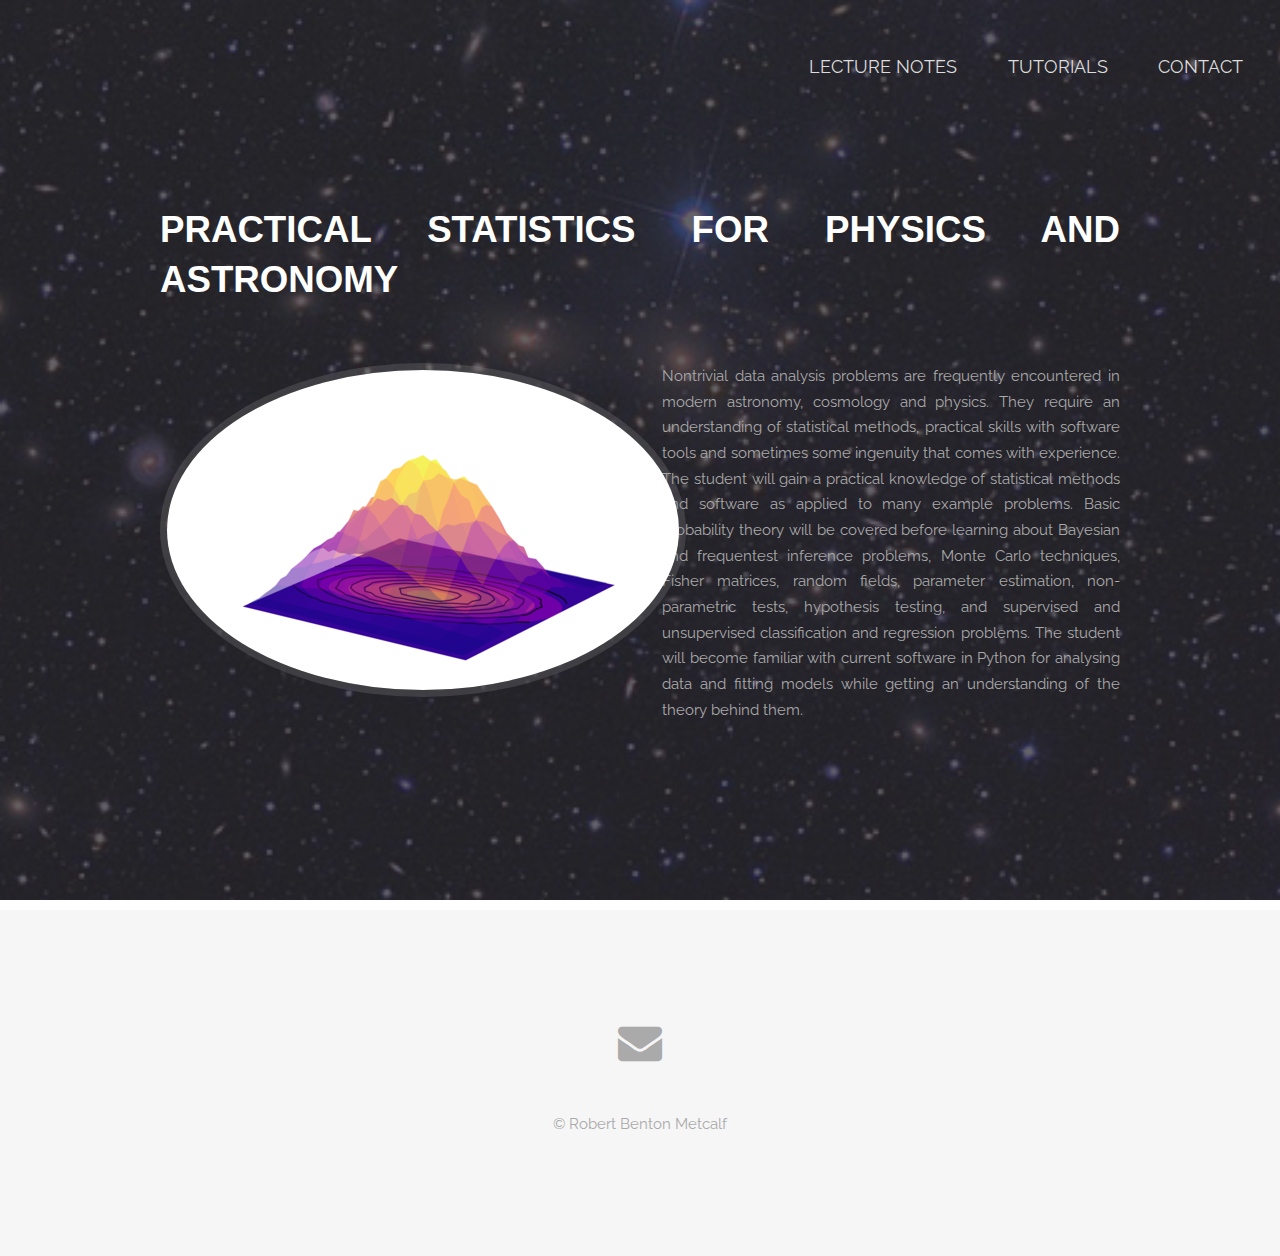
<file: index.html>
<!DOCTYPE HTML>
<!--
    Personal Web page !!
 -->
<html>
    <body class="landing">
    <head>
        <title>Practical Statistics</title>
        <meta http-equiv="content-type" content="text/html; charset=utf-8" />
        <meta name="description" content="" />
        <meta name="keywords" content="" />
        <!--[if lte IE 8]><script src="js/html5shiv.js"></script><![endif]-->
        <script src="js/jquery.min.js"></script>
        <script src="js/skel.min.js"></script>
        <script src="js/skel-layers.min.js"></script>
        <script src="js/init.js"></script>
        <noscript>
            <link rel="stylesheet" href="css/skel.css" />
            <link rel="stylesheet" href="css/style.css" />
            <link rel="stylesheet" href="css/style-xlarge.css" />
        </noscript>
    </head>
    
    <!-- Header -->
    <header id="header" class="alt">
        <nav id="nav">
            <ul>
                <li><a href="lctrnotes.html">Lecture Notes</a></li>
                <li><a href="tutorials.html">Tutorials</a></li>
                <li><a href="contact.html">Contact</a></li>
            </ul>
        </nav>
    </header>
    
    <!-- Banner -->
    <section id="banner">
        <div class="container 100%">
            <header class="major">
                <h2 style="font-family:Arial;">Practical Statistics for Physics and Astronomy</h2>
<!--                <p>Master Course</p>-->
            </header>
            <div class="row 200%">
                <div class="6u 12u$(medium)">
            <div class="image rounded"><img src="images/practstats.png" alt="" /></div>
        </div>
                
        <div class="6u$ 12u$(medium)">
            <p> Nontrivial data analysis problems are frequently encountered in modern astronomy, cosmology and physics. They require an understanding of statistical methods, practical skills with software tools and sometimes some ingenuity that comes with experience. The student will gain a practical knowledge of statistical methods and software as applied to many example problems. Basic probability theory will be covered before learning about Bayesian and frequentest inference problems, Monte Carlo techniques, Fisher matrices, random fields, parameter estimation, non-parametric tests, hypothesis testing, and supervised and unsupervised classification and regression problems. The student will become familiar with current software in Python for analysing data and fitting models while getting an understanding of the theory behind them. </a> </p>
            <p></p>
            <p></p>
            </div>
    </div>
        </div>
    </section>
    <!-- Footer -->
    <footer id="footer">
        <div class="container">
            <ul class="icons">
                <li><a href="mailto:robertbenton.metcalf@unibo.it" class="icon fa-envelope"></a></li>
                
                
<!--                <li><a href="https://www.facebook.com/mahmoud.w.hashim" class="icon fa-facebook"></a></li>-->
<!--                <li><a href="https://twitter.com/MahmoudWHashim" class="icon fa-twitter"></a></li>-->
<!--                <li><a href="https://github.com/mwhashim" class="icon fa-github"></a></li>-->
<!--                <li><a href="https://www.linkedin.com/in/mahmoud-hashim-1aa2716a?trk=hp-identity-photo" class="icon fa-linkedin"></a></li>-->
<!--                <li><a href="https://www.researchgate.net/profile/Mahmoud_Hashim4" class="icon ai-researchgate"></a></li>-->
            </ul>
            <ul class="copyright">
                <li>&copy; Robert Benton Metcalf</li>
            </ul>
        </div>
    </footer>
    </body>
</html>
</file>
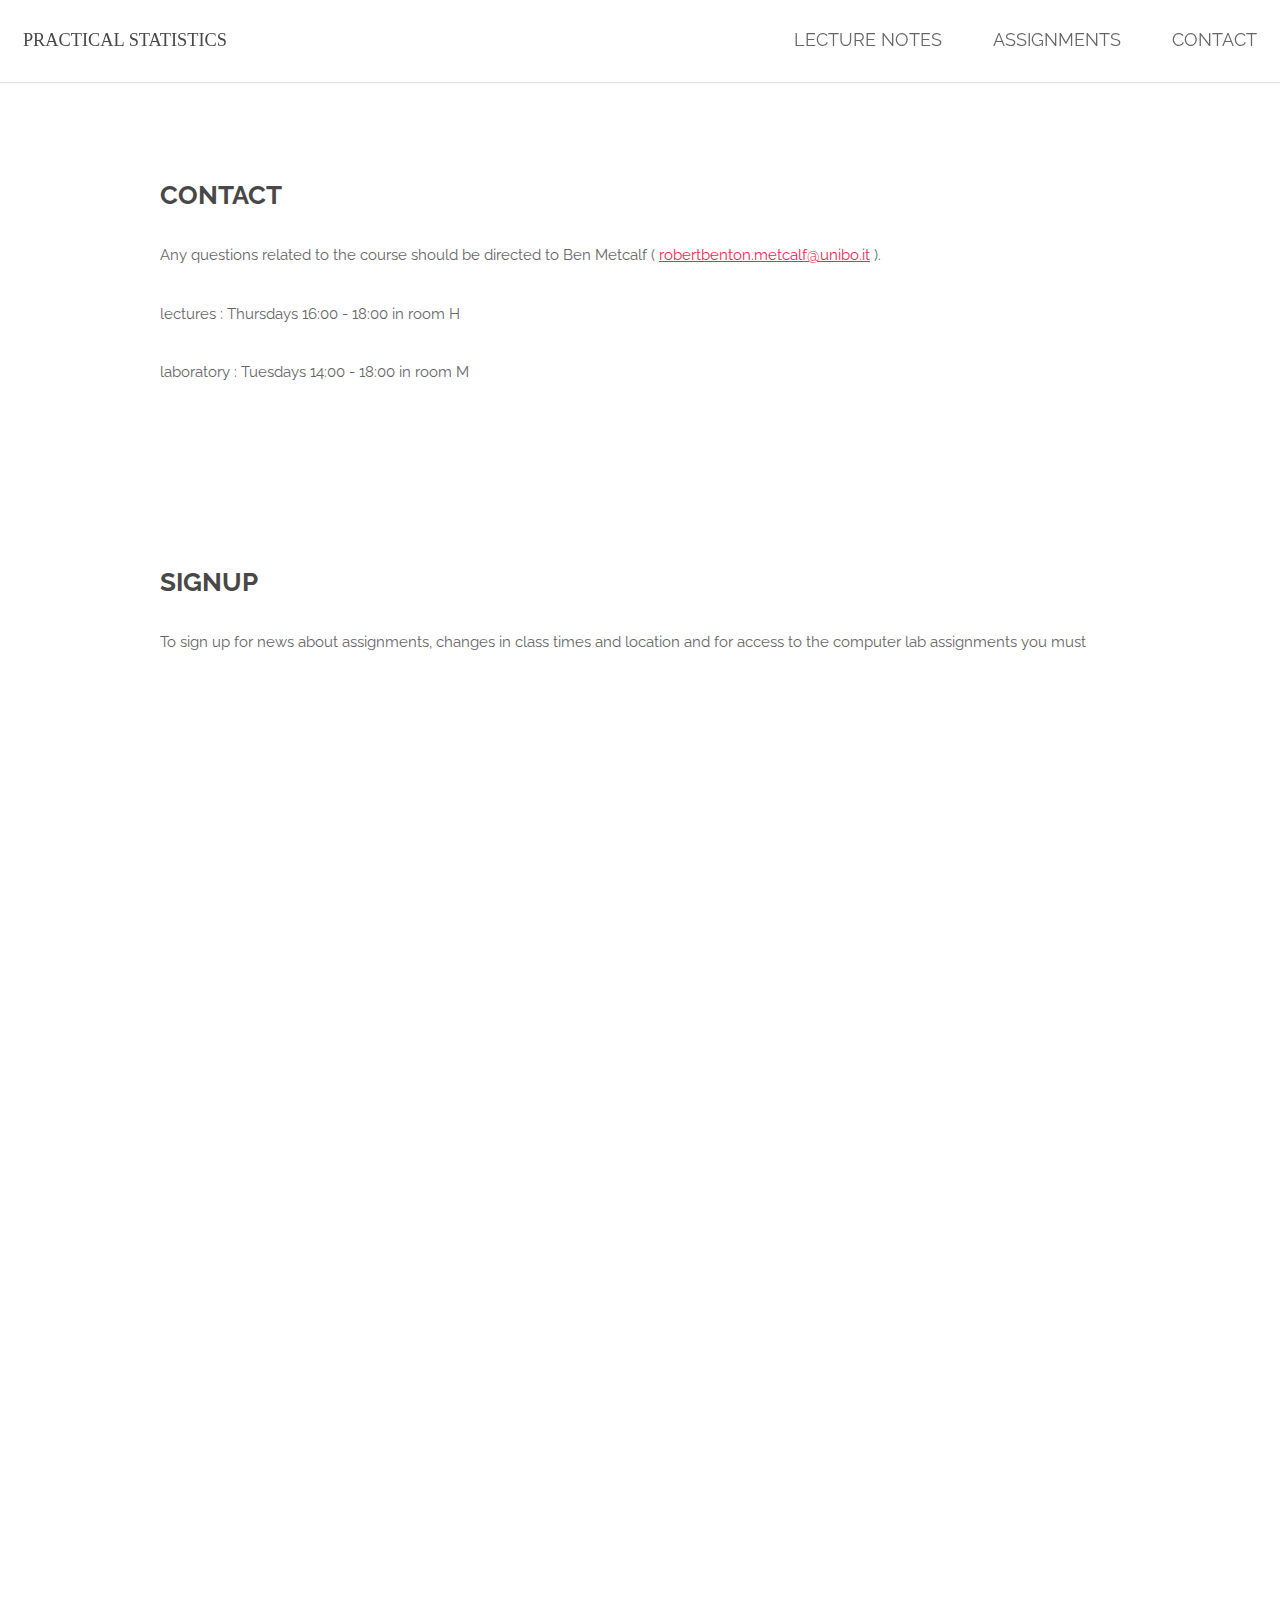
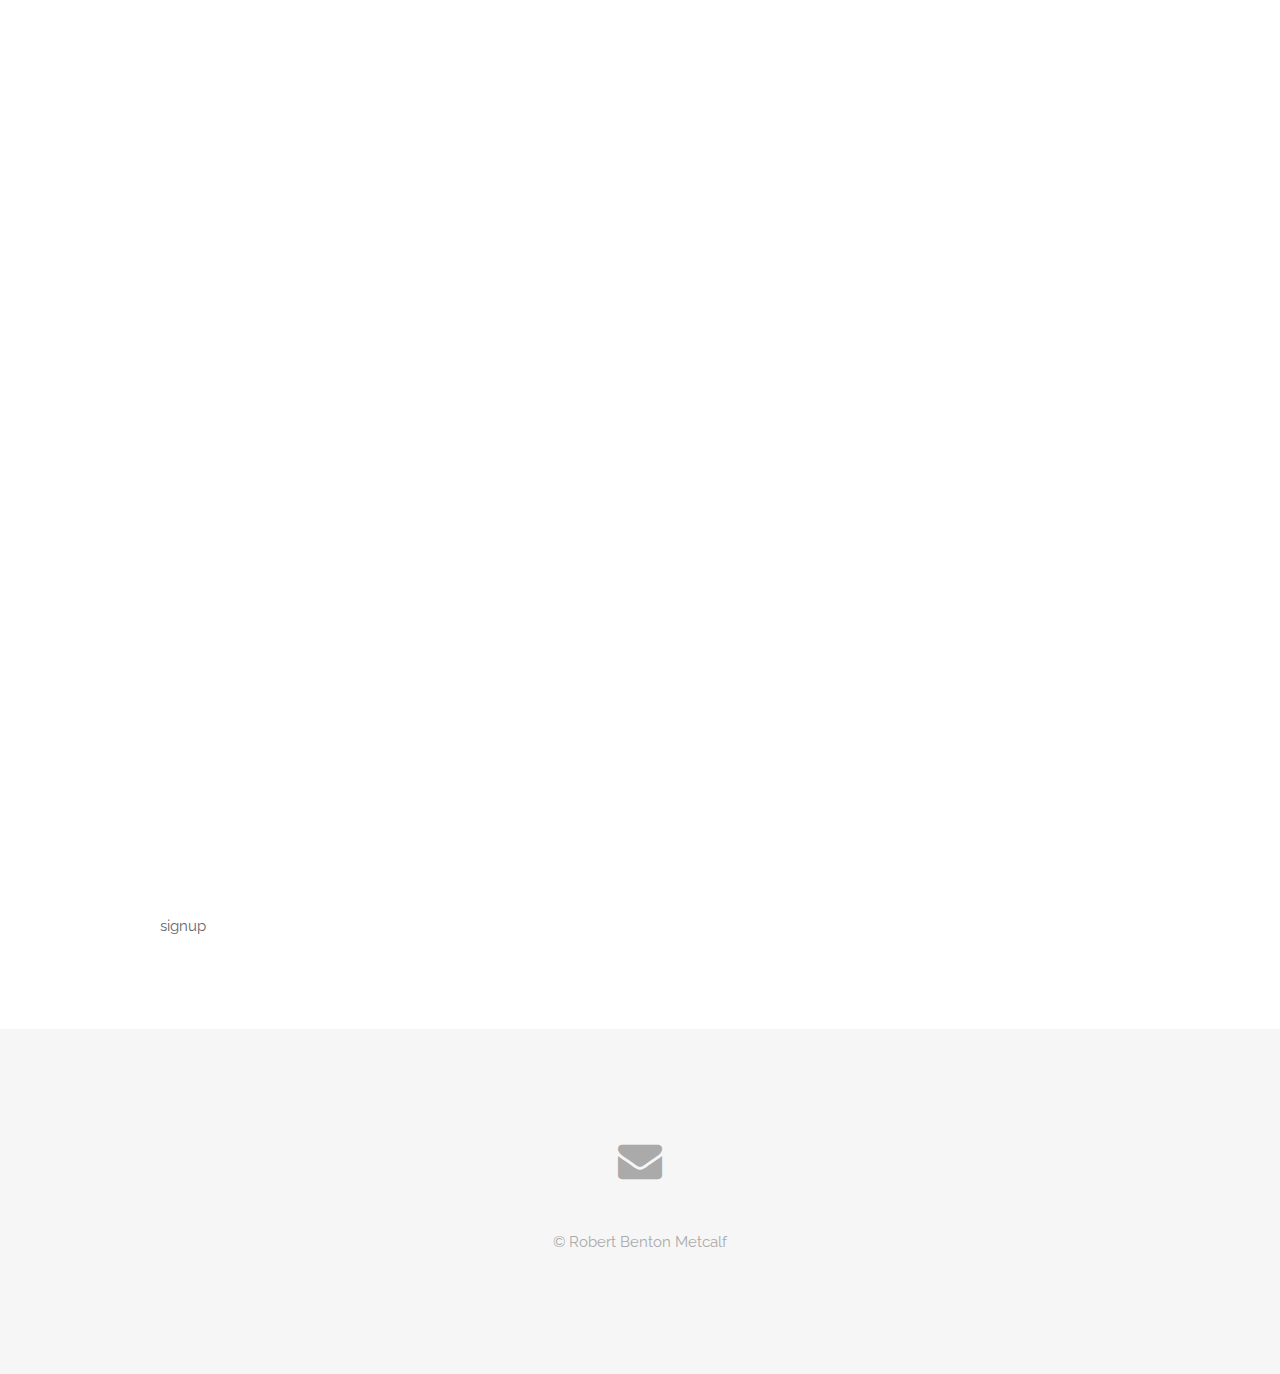
<file: contact.html>
<!DOCTYPE HTML>
<!--
 Personal Web page !!
 -->
<html>
    <head>
        <title>Contact - Practical Statistics</title>
        <meta http-equiv="content-type" content="text/html; charset=utf-8" />
        <meta name="description" content="" />
        <meta name="keywords" content="" />
        <!--[if lte IE 8]><script src="js/html5shiv.js"></script><![endif]-->
        <script src="js/jquery.min.js"></script>
        <script src="js/skel.min.js"></script>
        <script src="js/skel-layers.min.js"></script>
        <script src="js/init.js"></script>
        <noscript>
            <link rel="stylesheet" href="css/skel.css" />
            <link rel="stylesheet" href="css/style.css" />
            <link rel="stylesheet" href="css/style-xlarge.css" />
        </noscript>
    </head>
    <body>
        
        <!-- Header -->
        <header id="header">
            <h1 style="font-family:Fantasy;"> <a href="index.html">  Practical Statistics </a> </strong> </h1>
            <nav id="nav">
                <ul>
                    <li><a href="lctrnotes.html">Lecture Notes</a></li>
                    <li><a href="tutorials.html">Assignments</a></li>
                    <li><a href="contact.html">Contact</a></li>
                </ul>
            </nav>
        </header>
       
       
<!-- Main -->

      <section id="one" class="wrapper style1">
           <div class="container">
             <h2> CONTACT</h2>

	     <p>
	       Any questions related to the course should be directed to Ben Metcalf ( <a href="mailto:robertbenton.metcalf@unibo.it"> robertbenton.metcalf@unibo.it</a> ).
	       </p>
	     <p>
	       lectures : Thursdays 16:00 - 18:00 in room H
	     </p>
	     	     <p>
	       laboratory : Tuesdays 14:00 - 18:00 in room M
	      </p>
          </div>
       </section>
       <section id="one" class="wrapper style1">
           <div class="container">
               <h2> SIGNUP </h2>
               
               <p>To sign up for news about assignments, changes in class times and location and for access to the computer lab assignments you must signup <iframe src="https://docs.google.com/forms/d/e/1FAIpQLSdBbUigZctHPpIFDzLYaBNDCCP_MJvqgi7y0r9bFwL44wjvgw/viewform?embedded=true" width="640" height="1875" frameborder="0" marginheight="0" marginwidth="0">Loading...</iframe>
<!--		 <a href="https://docs.google.com/spreadsheets/d/17i4gVVJeGUyKhs0pyxkJtaKd6tF3AbTofZ9CBM3-7kg/edit#gid=0" target="_blank"> here </a>. If you wish to be removed form the list send us an email.</p>-->
               
               
           </div>
       </section>

<!-- Footer -->
<footer id="footer">
    <div class="container">
        <ul class="icons">
            <li><a href="mailto:robertbenton.metcalf@unibo.it" class="icon fa-envelope"></a></li>
            <!--<li><a href="https://www.facebook.com/groups/2022307651374453/" class="icon fa-facebook"></a></li>
            <!--                    <li><a href="https://twitter.com/MahmoudWHashim" class="icon fa-twitter"></a></li>-->
            <!--                    <li><a href="https://github.com/mwhashim" class="icon fa-github"></a></li>-->
            <!--                    <li><a href="https://www.linkedin.com/in/mahmoud-hashim-1aa2716a?trk=hp-identity-photo" class="icon fa-linkedin"></a></li>-->
            <!--                    <li><a href="https://www.researchgate.net/profile/Mahmoud_Hashim4" class="icon ai-researchgate"></a></li>-->
        </ul>
        <ul class="copyright">
            <li>&copy; Robert Benton Metcalf</li>
        </ul>
    </div>
</footer>
    </body>
</html>
</file>
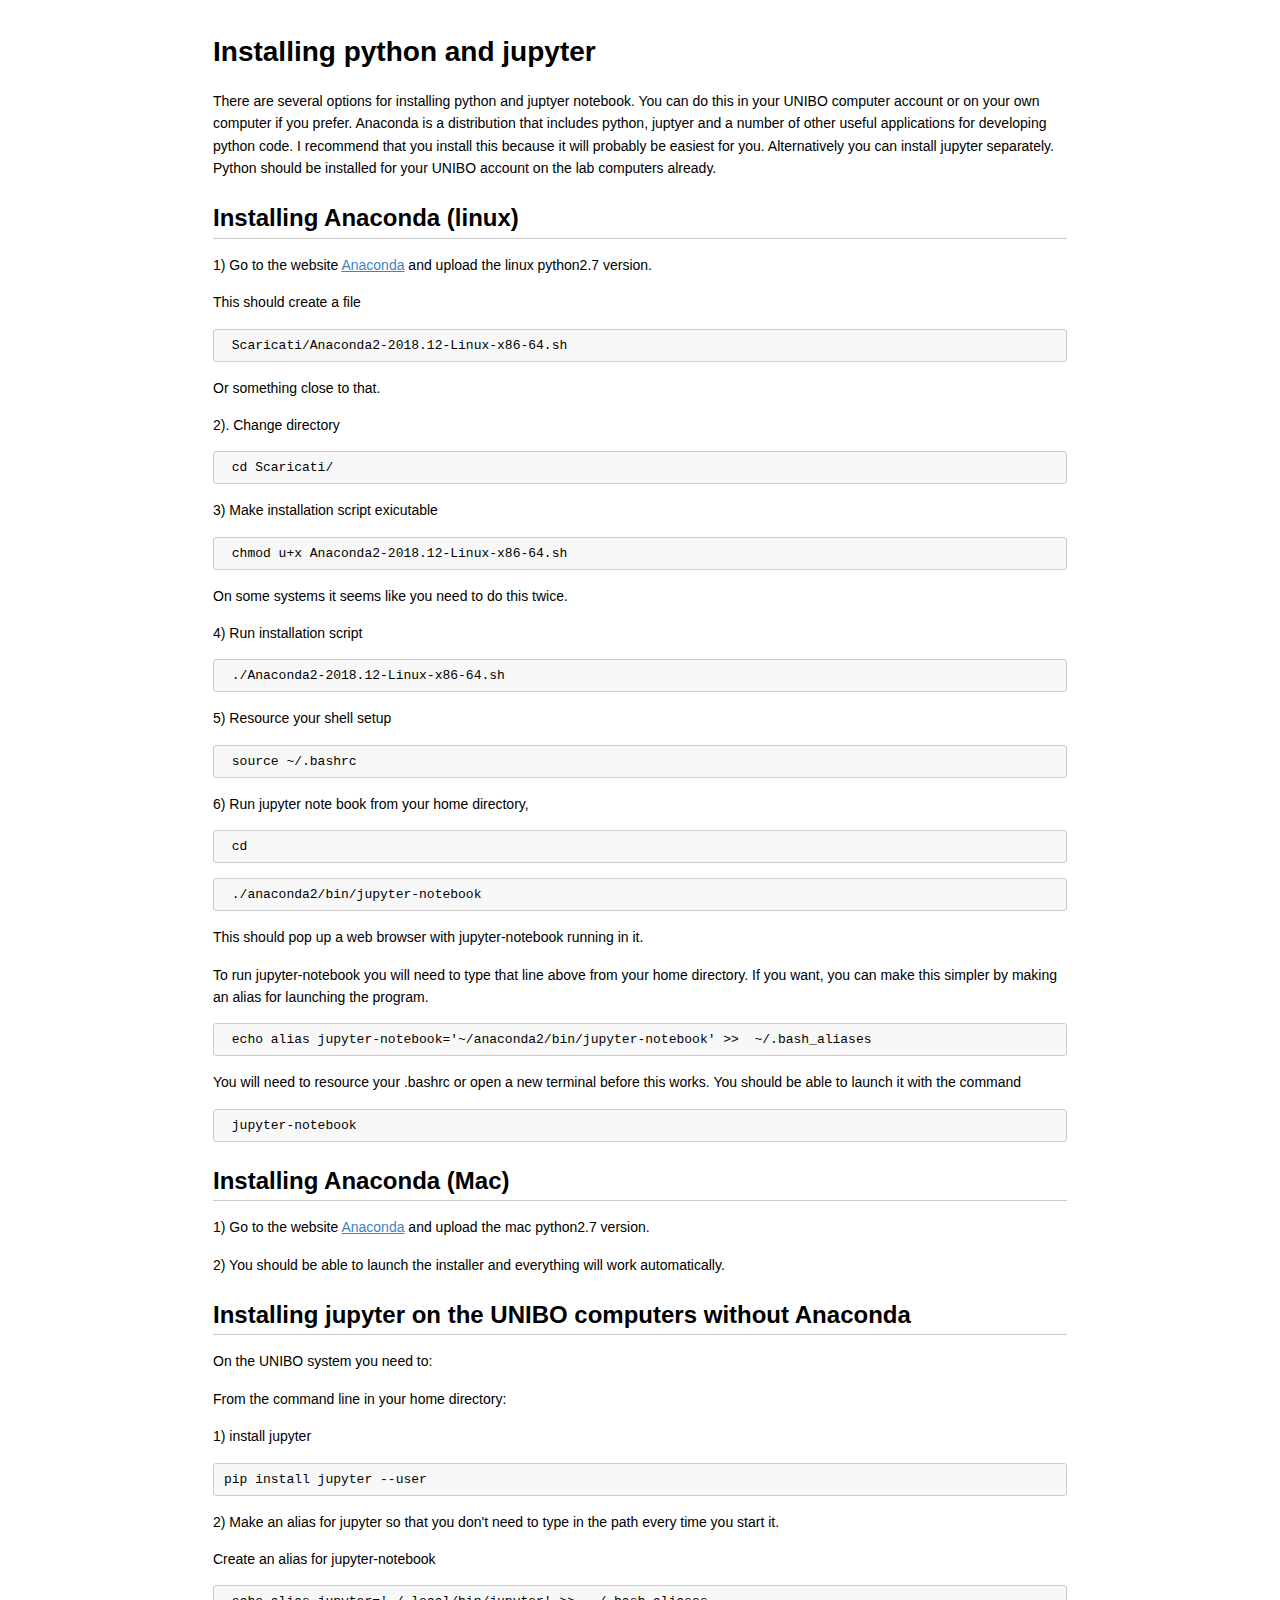
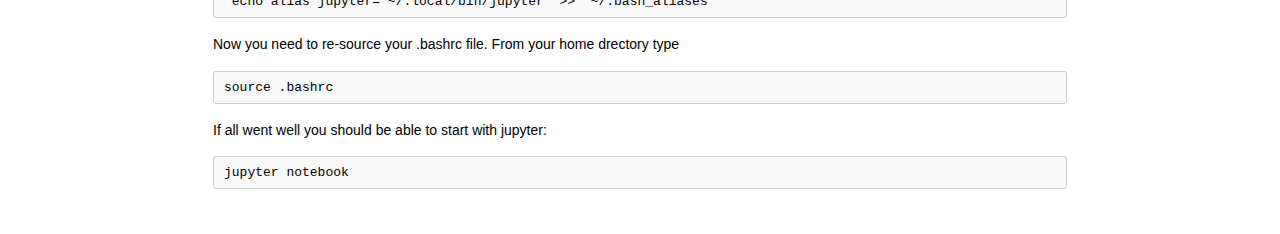
<file: install_jupyter.html>
<!DOCTYPE html>
<html>

<head>

<meta charset="utf-8">
<title>install_jupyter</title>


<style type="text/css">
body {
  font-family: Helvetica, arial, sans-serif;
  font-size: 14px;
  line-height: 1.6;
  padding-top: 10px;
  padding-bottom: 10px;
  background-color: white;
  padding: 30px; }

body > *:first-child {
  margin-top: 0 !important; }
body > *:last-child {
  margin-bottom: 0 !important; }

a {
  color: #4183C4; }
a.absent {
  color: #cc0000; }
a.anchor {
  display: block;
  padding-left: 30px;
  margin-left: -30px;
  cursor: pointer;
  position: absolute;
  top: 0;
  left: 0;
  bottom: 0; }

h1, h2, h3, h4, h5, h6 {
  margin: 20px 0 10px;
  padding: 0;
  font-weight: bold;
  -webkit-font-smoothing: antialiased;
  cursor: text;
  position: relative; }

h1:hover a.anchor, h2:hover a.anchor, h3:hover a.anchor, h4:hover a.anchor, h5:hover a.anchor, h6:hover a.anchor {
  background: url([data-uri]) no-repeat 10px center;
  text-decoration: none; }

h1 tt, h1 code {
  font-size: inherit; }

h2 tt, h2 code {
  font-size: inherit; }

h3 tt, h3 code {
  font-size: inherit; }

h4 tt, h4 code {
  font-size: inherit; }

h5 tt, h5 code {
  font-size: inherit; }

h6 tt, h6 code {
  font-size: inherit; }

h1 {
  font-size: 28px;
  color: black; }

h2 {
  font-size: 24px;
  border-bottom: 1px solid #cccccc;
  color: black; }

h3 {
  font-size: 18px; }

h4 {
  font-size: 16px; }

h5 {
  font-size: 14px; }

h6 {
  color: #777777;
  font-size: 14px; }

p, blockquote, ul, ol, dl, li, table, pre {
  margin: 15px 0; }

hr {
  background: transparent url([data-uri]) repeat-x 0 0;
  border: 0 none;
  color: #cccccc;
  height: 4px;
  padding: 0;
}

body > h2:first-child {
  margin-top: 0;
  padding-top: 0; }
body > h1:first-child {
  margin-top: 0;
  padding-top: 0; }
  body > h1:first-child + h2 {
    margin-top: 0;
    padding-top: 0; }
body > h3:first-child, body > h4:first-child, body > h5:first-child, body > h6:first-child {
  margin-top: 0;
  padding-top: 0; }

a:first-child h1, a:first-child h2, a:first-child h3, a:first-child h4, a:first-child h5, a:first-child h6 {
  margin-top: 0;
  padding-top: 0; }

h1 p, h2 p, h3 p, h4 p, h5 p, h6 p {
  margin-top: 0; }

li p.first {
  display: inline-block; }
li {
  margin: 0; }
ul, ol {
  padding-left: 30px; }

ul :first-child, ol :first-child {
  margin-top: 0; }

dl {
  padding: 0; }
  dl dt {
    font-size: 14px;
    font-weight: bold;
    font-style: italic;
    padding: 0;
    margin: 15px 0 5px; }
    dl dt:first-child {
      padding: 0; }
    dl dt > :first-child {
      margin-top: 0; }
    dl dt > :last-child {
      margin-bottom: 0; }
  dl dd {
    margin: 0 0 15px;
    padding: 0 15px; }
    dl dd > :first-child {
      margin-top: 0; }
    dl dd > :last-child {
      margin-bottom: 0; }

blockquote {
  border-left: 4px solid #dddddd;
  padding: 0 15px;
  color: #777777; }
  blockquote > :first-child {
    margin-top: 0; }
  blockquote > :last-child {
    margin-bottom: 0; }

table {
  padding: 0;border-collapse: collapse; }
  table tr {
    border-top: 1px solid #cccccc;
    background-color: white;
    margin: 0;
    padding: 0; }
    table tr:nth-child(2n) {
      background-color: #f8f8f8; }
    table tr th {
      font-weight: bold;
      border: 1px solid #cccccc;
      margin: 0;
      padding: 6px 13px; }
    table tr td {
      border: 1px solid #cccccc;
      margin: 0;
      padding: 6px 13px; }
    table tr th :first-child, table tr td :first-child {
      margin-top: 0; }
    table tr th :last-child, table tr td :last-child {
      margin-bottom: 0; }

img {
  max-width: 100%; }

span.frame {
  display: block;
  overflow: hidden; }
  span.frame > span {
    border: 1px solid #dddddd;
    display: block;
    float: left;
    overflow: hidden;
    margin: 13px 0 0;
    padding: 7px;
    width: auto; }
  span.frame span img {
    display: block;
    float: left; }
  span.frame span span {
    clear: both;
    color: #333333;
    display: block;
    padding: 5px 0 0; }
span.align-center {
  display: block;
  overflow: hidden;
  clear: both; }
  span.align-center > span {
    display: block;
    overflow: hidden;
    margin: 13px auto 0;
    text-align: center; }
  span.align-center span img {
    margin: 0 auto;
    text-align: center; }
span.align-right {
  display: block;
  overflow: hidden;
  clear: both; }
  span.align-right > span {
    display: block;
    overflow: hidden;
    margin: 13px 0 0;
    text-align: right; }
  span.align-right span img {
    margin: 0;
    text-align: right; }
span.float-left {
  display: block;
  margin-right: 13px;
  overflow: hidden;
  float: left; }
  span.float-left span {
    margin: 13px 0 0; }
span.float-right {
  display: block;
  margin-left: 13px;
  overflow: hidden;
  float: right; }
  span.float-right > span {
    display: block;
    overflow: hidden;
    margin: 13px auto 0;
    text-align: right; }

code, tt {
  margin: 0 2px;
  padding: 0 5px;
  white-space: nowrap;
  border: 1px solid #eaeaea;
  background-color: #f8f8f8;
  border-radius: 3px; }

pre code {
  margin: 0;
  padding: 0;
  white-space: pre;
  border: none;
  background: transparent; }

.highlight pre {
  background-color: #f8f8f8;
  border: 1px solid #cccccc;
  font-size: 13px;
  line-height: 19px;
  overflow: auto;
  padding: 6px 10px;
  border-radius: 3px; }

pre {
  background-color: #f8f8f8;
  border: 1px solid #cccccc;
  font-size: 13px;
  line-height: 19px;
  overflow: auto;
  padding: 6px 10px;
  border-radius: 3px; }
  pre code, pre tt {
    background-color: transparent;
    border: none; }

sup {
    font-size: 0.83em;
    vertical-align: super;
    line-height: 0;
}
* {
	-webkit-print-color-adjust: exact;
}
@media screen and (min-width: 914px) {
    body {
        width: 854px;
        margin:0 auto;
    }
}
@media print {
	table, pre {
		page-break-inside: avoid;
	}
	pre {
		word-wrap: break-word;
	}
}
</style>


</head>

<body>

  <h1 id="toc_0">Installing python and jupyter</h1>

  <p>     There are several options for installing python and juptyer notebook.  You can do this in your UNIBO computer account or on your own computer if you prefer.  Anaconda is a distribution that includes python, juptyer and a number of other useful applications for developing python code.  I recommend that you install this because it will probably be easiest for you.  Alternatively you can install jupyter separately.  Python should be installed for your UNIBO account on the lab computers already.
  </p>
  

   <h2 id="toc_0">Installing Anaconda (linux)</h2>

  <p>1) Go to the website  <a href="https://www.anaconda.com/download/#macos">Anaconda</a> and upload
    the linux python2.7 version.</p>

  <p> This should create a file </p>
  <div><pre><code class="language-none"> Scaricati/Anaconda2-2018.12-Linux-x86-64.sh </code></pre></div>
  <p>Or something close to that.</p>

    <p>2). Change directory </p>
  <div><pre><code class="language-none"> cd Scaricati/ </code></pre></div>
 <p> 3) Make installation script exicutable </p>
 <div><pre><code class="language-none"> chmod u+x Anaconda2-2018.12-Linux-x86-64.sh </code></pre></div>  <p> On some systems it seems like you need to do this twice. </p>
  <p> 4) Run installation script </p>
  <div><pre><code class="language-none"> ./Anaconda2-2018.12-Linux-x86-64.sh </code></pre></div>
  <p> 5) Resource your shell setup </p>
  <div><pre><code class="language-none"> source ~/.bashrc </code></pre></div>
  <p> 6) Run jupyter note book from your home directory, </p>
  <div><pre><code class="language-none"> cd </code></pre></div>
    <div><pre><code class="language-none"> ./anaconda2/bin/jupyter-notebook </code></pre></div>
 <p> This should pop up a web browser with jupyter-notebook running in it. </p>

 <p> To run jupyter-notebook you will need to type that line above from your home directory.  If you want, you can make this simpler by making an alias for launching the program. </p>

 <div><pre><code class="language-none"> echo alias jupyter-notebook='~/anaconda2/bin/jupyter-notebook' >>  ~/.bash_aliases </code></pre></div>
  <p> You will need to resource your .bashrc or open a new terminal before this works. You should be able to launch it with the command </p>
  <div><pre><code class="language-none"> jupyter-notebook </code></pre></div>
  
     <h2 id="toc_0">Installing Anaconda (Mac)</h2>

       <p>1) Go to the website  <a href="https://www.anaconda.com/download/#macos">Anaconda</a> and upload
	 the mac python2.7 version.</p>

       <p>2) You should be able to launch the installer and everything will work automatically.</p>
 
   <h2 id="toc_0">Installing jupyter on the UNIBO computers without Anaconda</h2>

<p>On the UNIBO system you need to:</p>

<p>From the command line in your home directory:</p>

<p>1) install jupyter</p>

<div><pre><code class="language-none">pip install jupyter --user</code></pre></div>

<p>2) Make an alias for jupyter so that you don&#39;t need to type in the path every time you start it.</p>

<p>Create an alias for jupyter-notebook</p>

<div><pre><code class="language-none"> echo alias jupyter='~/.local/bin/jupyter' >>  ~/.bash_aliases </code></pre></div>

<p>Now you need to re-source your .bashrc file.  From your home drectory type </p>

<div><pre><code class="language-none">source .bashrc</code></pre></div>

<p>If all went well you should be able to start with jupyter:</p>

<div><pre><code class="language-none">jupyter notebook</code></pre></div>




</body>

</html>
</file>
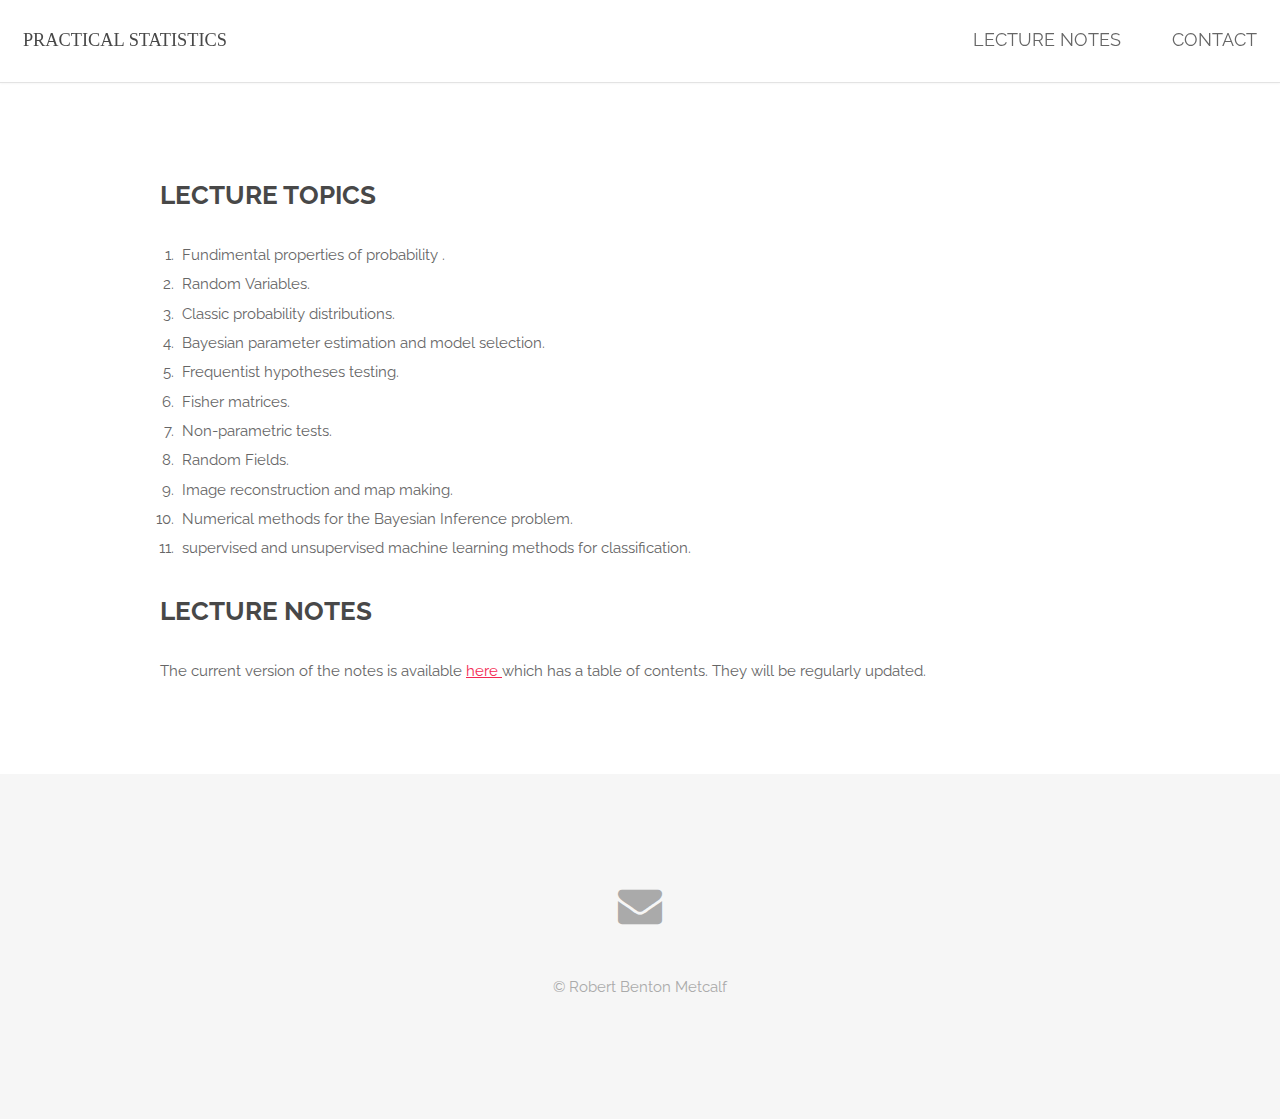
<file: lctrnotes.html>
<!DOCTYPE HTML>
<!--
 Personal Web page !!
 -->
<html>
    <head>
        <title>Lecture Notes - Practical Statistics</title>
        <meta http-equiv="content-type" content="text/html; charset=utf-8" />
        <meta name="description" content="" />
        <meta name="keywords" content="" />
        <!--[if lte IE 8]><script src="js/html5shiv.js"></script><![endif]-->
        <script src="js/jquery.min.js"></script>
        <script src="js/skel.min.js"></script>
        <script src="js/skel-layers.min.js"></script>
        <script src="js/init.js"></script>
        <noscript>
            <link rel="stylesheet" href="css/skel.css" />
            <link rel="stylesheet" href="css/style.css" />
            <link rel="stylesheet" href="css/style-xlarge.css" />
        </noscript>
    </head>
    <body>
        
        <!-- Header -->
        <header id="header">
            <h1 style="font-family:Fantasy;"> <a href="index.html">  Practical Statistics </a> </strong> </h1>
            <nav id="nav">
                <ul>
                    <li><a href="lctrnotes.html">Lecture Notes</a></li>
                   <!-- <li><a href="tutorials.html">Assignments</a></li> -->
                    <li><a href="contact.html">Contact</a></li>
                </ul>
            </nav>
        </header>
        
        <!-- Main -->
        <section id="one" class="wrapper style1">
            <div class="container">
                <h2>Lecture Topics </h2>
                <ol>
                    <li> Fundimental properties of probability . </li>
                    <li> Random Variables. </li>
                    <li> Classic probability distributions. </li>
                    <li> Bayesian parameter estimation and model selection. </li>
                    <li> Frequentist hypotheses testing. </li>
                    <li> Fisher matrices. </li>
                    <li> Non-parametric tests. </li>
                    <li> Random Fields. </li>
                    <li> Image reconstruction and map making. </li>
                    <li> Numerical methods for the Bayesian Inference problem. </li>
                    <li> supervised and unsupervised machine learning methods for classification. </li>
                </ol>
                <h2> Lecture Notes </h2>
                <p> The current version of the notes is available <a href="lecturenotes/notes.pdf" target="_blanck"> here </a> which has a table of contents. They will be regularly updated. </p>
                
            </div>
        </section>
        
        <!-- Footer -->
        <footer id="footer">
            <div class="container">
                <ul class="icons">
                    <li><a href="mailto:robertbenton.metcalf@unibo.it" class="icon fa-envelope"></a></li>
                    <!--<li><a href="https://www.facebook.com/groups/2022307651374453/" class="icon fa-facebook"></a></li>
                    <!--                    <li><a href="https://twitter.com/MahmoudWHashim" class="icon fa-twitter"></a></li>-->
                    <!--                    <li><a href="https://github.com/mwhashim" class="icon fa-github"></a></li>-->
                    <!--                    <li><a href="https://www.linkedin.com/in/mahmoud-hashim-1aa2716a?trk=hp-identity-photo" class="icon fa-linkedin"></a></li>-->
                    <!--                    <li><a href="https://www.researchgate.net/profile/Mahmoud_Hashim4" class="icon ai-researchgate"></a></li>-->
                </ul>
                <ul class="copyright">
                    <li>&copy; Robert Benton Metcalf</li>
                </ul>
            </div>
        </footer>
    </body>
</html>
</file>
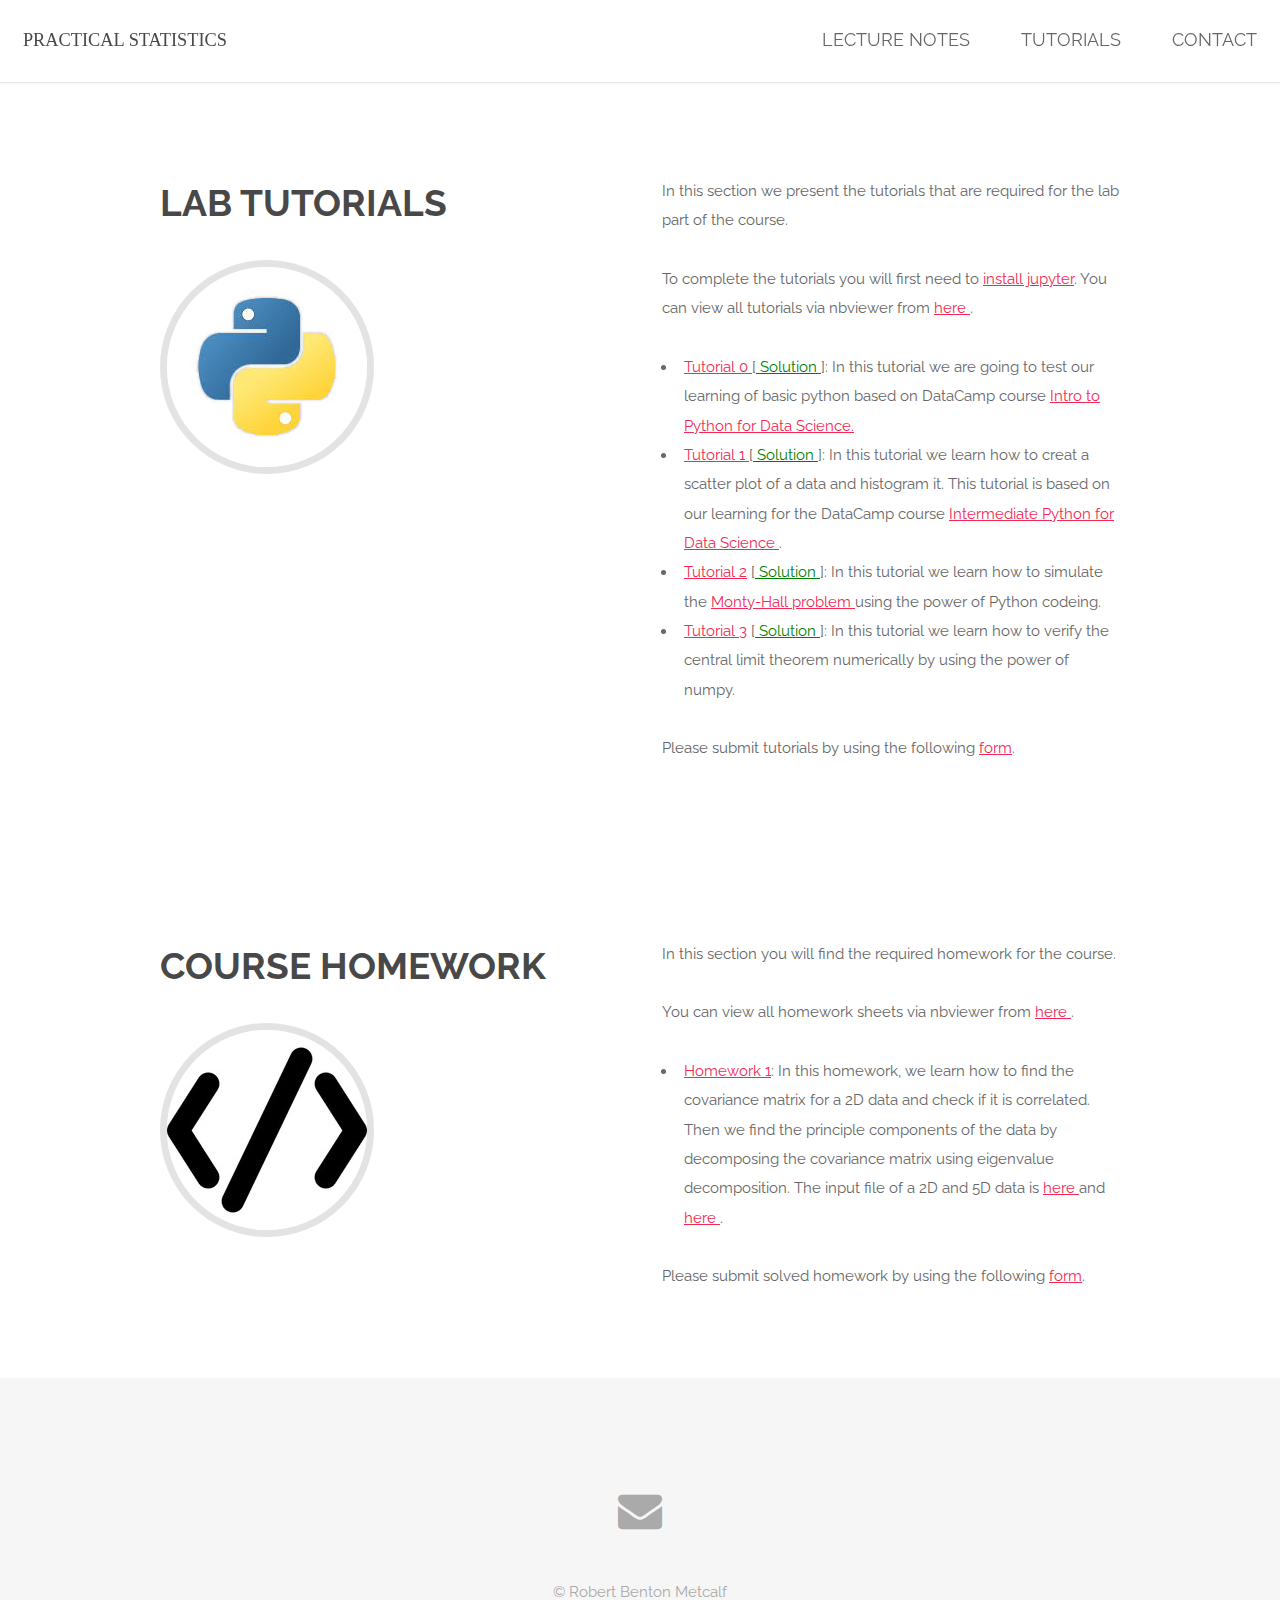
<file: tutorials.html>
<!DOCTYPE HTML>
<!--
 Personal Web page !!
 -->
<html>
        <head>
            <title>Tutorials - Practical Statistics</title>
            <meta http-equiv="content-type" content="text/html; charset=utf-8" />
            <meta name="description" content="" />
            <meta name="keywords" content="" />
            <!--[if lte IE 8]><script src="js/html5shiv.js"></script><![endif]-->
            <script src="js/jquery.min.js"></script>
            <script src="js/skel.min.js"></script>
            <script src="js/skel-layers.min.js"></script>
            <script src="js/init.js"></script>
            <noscript>
                <link rel="stylesheet" href="css/skel.css" />
                <link rel="stylesheet" href="css/style.css" />
                <link rel="stylesheet" href="css/style-xlarge.css" />
            </noscript>
        </head>
        <body>
            
        <!-- Header -->
        <header id="header">
            <h1 style="font-family:Fantasy;"> <a href="index.html">  Practical Statistics </a> </strong> </h1>
            <nav id="nav">
                <ul>
                    <li><a href="lctrnotes.html">Lecture Notes</a></li>
                    <li><a href="tutorials.html">Tutorials</a></li>
                    <li><a href="contact.html">Contact</a></li>
                </ul>
            </nav>
        </header>
        
        <!-- One -->
        <section id="one" class="wrapper style1">
            <div class="container 100%">
                <div class="row 200%">
                    <div class="6u 12u$(medium)">
                        <header class="major">
                            <h2>Lab Tutorials</h2>
                                <div class="row 200%">
                                <div class="6u 12u$(medium)">
                                <div class="image rounded"><img src="images/python.jpeg" alt="" /></div>
                        </header>
                    </div>
                    <div class="6u$ 12u$(medium)">
                        <p>In this section we present the tutorials that are required for the lab part of the course. </p>
                        <p>To complete the tutorials you will first need to <a href="install_jupyter.html" >install jupyter</a>. You can view all tutorials via nbviewer from  <a href="https://nbviewer.jupyter.org/github/rbmetcalf/Practical-Statistics/tree/master/tutorials/"  target="blank"> here </a>. </p>
                        <ul>
                            <li><a href="tutorials/tut_00.ipynb" download> Tutorial 0 </a> [<a href="tutorials/tut_00_sol.ipynb" download style="color:green"> Solution </a>]: In this tutorial we are going to test our learning of basic python based on DataCamp course <a href="https://www.datacamp.com/courses/intro-to-python-for-data-science" target="_blank">Intro to Python for Data Science. </a>   </li>
                            <li><a href="tutorials/tut_01.ipynb" download> Tutorial 1 </a> [<a href="tutorials/tut_01_sol.ipynb" download style="color:green"> Solution </a>]: In this tutorial we learn how to creat a scatter plot of a data and histogram it. This tutorial is based on our learning for the DataCamp course <a href="https://www.datacamp.com/courses/intermediate-python-for-data-science" target="_blank"> Intermediate Python for Data Science </a>. </li>
                            <li><a href="tutorials/tut_02.ipynb" download> Tutorial 2</a> [<a href="tutorials/tut_02_sol.ipynb" download style="color:green"> Solution </a>]: In this tutorial we learn how to simulate the <a href="https://en.wikipedia.org/wiki/Monty_Hall_problem" target="_blank"> Monty-Hall problem </a> using the power of Python codeing.</li>
                            <li><a href="tutorials/tut_03.ipynb" download> Tutorial 3</a> [<a href="tutorials/tut_03_sol.ipynb" download style="color:green"> Solution </a>]: In this tutorial we learn how to verify the central limit theorem numerically by using the power of numpy.</li>
                        </ul>
                        <p> Please submit tutorials by using the following <a href="https://script.google.com/macros/s/AKfycbyGA9tR4x3p4nUoMv1E_ZzooyQHdkUHFVg8gMa7fw9D7LbAJjOY/exec" target="_blank"> form</a>. </p>
                    </div>
                </div>
            </div>
        </section>
        
        <!-- Two -->
        <section id="one" class="wrapper style1">
            <div class="container 100%">
                <div class="row 200%">
                    <div class="6u 12u$(medium)">
                        <header class="major">
                            <h2>Course Homework</h2>
                            <div class="row 200%">
                                <div class="6u 12u$(medium)">
                                    <div class="image rounded"><img src="images/codeing_symbol.jpg" alt="" /></div>
                                    </header>
                    </div>
                    <div class="6u$ 12u$(medium)">
                        <p>In this section you will find the required homework for the course. </p>
                        <p>You can view all homework sheets via nbviewer from  <a href="https://nbviewer.jupyter.org/github/rbmetcalf/Practical-Statistics/tree/master/homework/"  target="blank"> here </a>.</p>
                        <ul>
                            <li><a href="homework/homework_01.ipynb" download> Homework 1</a>: In this homework, we learn how to find the covariance matrix for a 2D data and check if it is correlated. Then we find the principle components of the data by decomposing the covariance matrix using eigenvalue decomposition. The input file of a 2D and 5D data is <a href="homework/homework_01_2d-datafile.csv" download> here </a> and <a href="homework/homework_01_5d-datafile.csv" download> here </a>.</li>
                        </ul>
                        <p> Please submit solved homework by using the following <a href="https://script.google.com/macros/s/AKfycbyGA9tR4x3p4nUoMv1E_ZzooyQHdkUHFVg8gMa7fw9D7LbAJjOY/exec" target="_black"> form</a>. </p>
                    </div>
                </div>
            </div>
        </section>
        
        
        <!-- Footer -->
        <footer id="footer">
            <div class="container">
                <ul class="icons">
                    <li><a href='mailto:robertbenton.metcalf@unibo.it' class="icon fa-envelope"></a></li>
<!--                    <li><a href="https://www.facebook.com/mahmoud.w.hashim" class="icon fa-facebook"></a></li>-->
<!--                    <li><a href="https://twitter.com/MahmoudWHashim" class="icon fa-twitter"></a></li>-->
<!--                    <li><a href="https://github.com/mwhashim" class="icon fa-github"></a></li>-->
<!--                    <li><a href="https://www.linkedin.com/in/mahmoud-hashim-1aa2716a?trk=hp-identity-photo" class="icon fa-linkedin"></a></li>-->
<!--                    <li><a href="https://www.researchgate.net/profile/Mahmoud_Hashim4" class="icon ai-researchgate"></a></li>-->
                </ul>
                <ul class="copyright">
                    <li>&copy; Robert Benton Metcalf</li>
                </ul>
            </div>
        </footer>
    </body>
</html>
</file>
<file: css/style-xlarge.css>
/*
	Spatial by TEMPLATED
	templated.co @templatedco
	Released for free under the Creative Commons Attribution 3.0 license (templated.co/license)
*/

/* Basic */

	body, input, select, textarea {
		font-size: 11pt;
	}
</file>
<file: css/skel.css>
/* skel-baseline v2.0.3 | (c) n33 | getskel.com | MIT licensed */

/* Resets (http://meyerweb.com/eric/tools/css/reset/ | v2.0 | 20110126 | License: none (public domain)) */

	html,body,div,span,applet,object,iframe,h1,h2,h3,h4,h5,h6,p,blockquote,pre,a,abbr,acronym,address,big,cite,code,del,dfn,em,img,ins,kbd,q,s,samp,small,strike,strong,sub,sup,tt,var,b,u,i,center,dl,dt,dd,ol,ul,li,fieldset,form,label,legend,table,caption,tbody,tfoot,thead,tr,th,td,article,aside,canvas,details,embed,figure,figcaption,footer,header,hgroup,menu,nav,output,ruby,section,summary,time,mark,audio,video{margin:0;padding:0;border:0;font-size:100%;font:inherit;vertical-align:baseline;}article,aside,details,figcaption,figure,footer,header,hgroup,menu,nav,section{display:block;}body{line-height:1;}ol,ul{list-style:none;}blockquote,q{quotes:none;}blockquote:before,blockquote:after,q:before,q:after{content:'';content:none;}table{border-collapse:collapse;border-spacing:0;}body{-webkit-text-size-adjust:none}

/* Box Model */

	*, *:before, *:after {
		-moz-box-sizing: border-box;
		-webkit-box-sizing: border-box;
		box-sizing: border-box;
	}

/* Container */

	.container {
		margin-left: auto;
		margin-right: auto;

		/* width: (containers) */
		width: 1200px;
	}

	/* Modifiers */

		/* 125% */
			.container.\31 25\25 {
				width: 100%;

				/* max-width: (containers * 1.25) */
				max-width: 1500px;

				/* min-width: (containers) */
				min-width: 1200px;
                text-align: justify;
			}

		/* 75% */
			.container.\37 5\25 {

				/* width: (containers * 0.75) */
				width: 900px;
                text-align: justify;

			}

		/* 50% */
			.container.\35 0\25 {

				/* width: (containers * 0.50) */
				width: 600px;
                text-align: justify;

			}

		/* 25% */
			.container.\32 5\25 {

				/* width: (containers * 0.25) */
				width: 300px;
                text-align: justify;

			}

/* Grid */

	.row {
		border-bottom: solid 1px transparent;
	}

	.row > * {
		float: left;
	}

	.row:after, .row:before {
		content: '';
		display: block;
		clear: both;
		height: 0;
	}

	.row.uniform > * > :first-child {
		margin-top: 0;
	}

	.row.uniform > * > :last-child {
		margin-bottom: 0;
	}

	/* Gutters */

		/* Normal */

			.row > * {
				/* padding: (gutters.horizontal) 0 0 (gutters.vertical) */
				padding: 0 0 0 2em;
			}

			.row {
				/* margin: -(gutters.horizontal) 0 -1px -(gutters.vertical) */
				margin: 0 0 -1px -2em;
			}

			.row.uniform > * {
				/* padding: (gutters.vertical) 0 0 (gutters.vertical) */
				padding: 2em 0 0 2em;
			}

			.row.uniform {
				/* margin: -(gutters.vertical) 0 -1px -(gutters.vertical) */
				margin: -2em 0 -1px -2em;
			}

		/* 200% */

			.row.\32 00\25 > * {
				/* padding: (gutters.horizontal) 0 0 (gutters.vertical) */
				padding: 0 0 0 4em;
			}

			.row.\32 00\25 {
				/* margin: -(gutters.horizontal) 0 -1px -(gutters.vertical) */
				margin: 0 0 -1px -4em;
			}

			.row.uniform.\32 00\25 > * {
				/* padding: (gutters.vertical) 0 0 (gutters.vertical) */
				padding: 4em 0 0 4em;
			}

			.row.uniform.\32 00\25 {
				/* margin: -(gutters.vertical) 0 -1px -(gutters.vertical) */
				margin: -4em 0 -1px -4em;
			}

		/* 150% */

			.row.\31 50\25 > * {
				/* padding: (gutters.horizontal) 0 0 (gutters.vertical) */
				padding: 0 0 0 1.5em;
			}

			.row.\31 50\25 {
				/* margin: -(gutters.horizontal) 0 -1px -(gutters.vertical) */
				margin: 0 0 -1px -1.5em;
			}

			.row.uniform.\31 50\25 > * {
				/* padding: (gutters.vertical) 0 0 (gutters.vertical) */
				padding: 1.5em 0 0 1.5em;
			}

			.row.uniform.\31 50\25 {
				/* margin: -(gutters.vertical) 0 -1px -(gutters.vertical) */
				margin: -1.5em 0 -1px -1.5em;
			}

		/* 50% */

			.row.\35 0\25 > * {
				/* padding: (gutters.horizontal) 0 0 (gutters.vertical) */
				padding: 0 0 0 1em;
			}

			.row.\35 0\25 {
				/* margin: -(gutters.horizontal) 0 -1px -(gutters.vertical) */
				margin: 0 0 -1px -1em;
			}

			.row.uniform.\35 0\25 > * {
				/* padding: (gutters.vertical) 0 0 (gutters.vertical) */
				padding: 1em 0 0 1em;
			}

			.row.uniform.\35 0\25 {
				/* margin: -(gutters.vertical) 0 -1px -(gutters.vertical) */
				margin: -1em 0 -1px -1em;
			}

		/* 25% */

			.row.\32 5\25 > * {
				/* padding: (gutters.horizontal) 0 0 (gutters.vertical) */
				padding: 0 0 0 0.5em;
			}

			.row.\32 5\25 {
				/* margin: -(gutters.horizontal) 0 -1px -(gutters.vertical) */
				margin: 0 0 -1px -0.5em;
			}

			.row.uniform.\32 5\25 > * {
				/* padding: (gutters.vertical) 0 0 (gutters.vertical) */
				padding: 0.5em 0 0 0.5em;
			}

			.row.uniform.\32 5\25 {
				/* margin: -(gutters.vertical) 0 -1px -(gutters.vertical) */
				margin: -0.5em 0 -1px -0.5em;
			}

		/* 0% */

			.row.\30 \25 > * {
				padding: 0;
			}

			.row.\30 \25 {
				margin: 0 0 -1px 0;
			}

	/* Cells */

		.\31 2u, .\31 2u\24 { width: 100%; clear: none; margin-left: 0; }
		.\31 1u, .\31 1u\24 { width: 91.6666666667%; clear: none; margin-left: 0; }
		.\31 0u, .\31 0u\24 { width: 83.3333333333%; clear: none; margin-left: 0; }
		.\39 u, .\39 u\24 { width: 75%; clear: none; margin-left: 0; }
		.\38 u, .\38 u\24 { width: 66.6666666667%; clear: none; margin-left: 0; }
		.\37 u, .\37 u\24 { width: 58.3333333333%; clear: none; margin-left: 0; }
		.\36 u, .\36 u\24 { width: 50%; clear: none; margin-left: 0; }
		.\35 u, .\35 u\24 { width: 41.6666666667%; clear: none; margin-left: 0; }
		.\34 u, .\34 u\24 { width: 33.3333333333%; clear: none; margin-left: 0; }
		.\33 u, .\33 u\24 { width: 25%; clear: none; margin-left: 0; }
		.\32 u, .\32 u\24 { width: 16.6666666667%; clear: none; margin-left: 0; }
		.\31 u, .\31 u\24 { width: 8.3333333333%; clear: none; margin-left: 0; }

		.\31 2u\24 + *,
		.\31 1u\24 + *,
		.\31 0u\24 + *,
		.\39 u\24 + *,
		.\38 u\24 + *,
		.\37 u\24 + *,
		.\36 u\24 + *,
		.\35 u\24 + *,
		.\34 u\24 + *,
		.\33 u\24 + *,
		.\32 u\24 + *,
		.\31 u\24 + * {
			clear: left;
		}

		.\-11u { margin-left: 91.6666666667% }
		.\-10u { margin-left: 83.3333333333% }
		.\-9u { margin-left: 75% }
		.\-8u { margin-left: 66.6666666667% }
		.\-7u { margin-left: 58.3333333333% }
		.\-6u { margin-left: 50% }
		.\-5u { margin-left: 41.6666666667% }
		.\-4u { margin-left: 33.3333333333% }
		.\-3u { margin-left: 25% }
		.\-2u { margin-left: 16.6666666667% }
		.\-1u { margin-left: 8.3333333333% }
</file>
<file: css/style.css>
@charset "UTF-8";
@import url(font-awesome.min.css);
@import url(academicons.min.css);
@import "http://fonts.googleapis.com/css?family=Raleway:400,700";

/*
	Spatial by TEMPLATED
	templated.co @templatedco
	Released for free under the Creative Commons Attribution 3.0 license (templated.co/license)
*/

/* Basic */

	body {
		background: #fff;
	}

		body.is-loading *, body.is-loading *:before, body.is-loading *:after {
			-moz-animation: none !important;
			-webkit-animation: none !important;
			-o-animation: none !important;
			-ms-animation: none !important;
			animation: none !important;
			-moz-transition: none !important;
			-webkit-transition: none !important;
			-o-transition: none !important;
			-ms-transition: none !important;
			transition: none !important;
		}

	body, input, select, textarea {
		color: #666;
		font-family: "Raleway", Arial, Helvetica, sans-serif;
		font-size: 13pt;
		font-weight: 400;
		line-height: 2em;
	}

	a {
		color: #f32853;
		text-decoration: underline;
	}

		a:hover {
			text-decoration: none;
		}

	strong, b {
		color: #484848;
		font-weight: 700;
	}

	em, i {
		font-style: italic;
	}

	p {
		margin: 0 0 2em 0;
	}

	h1, h2, h3, h4, h5, h6 {
		color: #484848;
		font-weight: 700;
		line-height: 1em;
		margin: 0 0 1em 0;
		text-transform: uppercase;
	}

		h1 a, h2 a, h3 a, h4 a, h5 a, h6 a {
			color: inherit;
			text-decoration: none;
		}

	h2 {
		font-size: 1.75em;
		line-height: 1.5em;
	}

	h3 {
		font-size: 1.35em;
		line-height: 1.5em;
	}

	h4 {
		font-size: 1.1em;
		line-height: 1.5em;
	}

	h5 {
		font-size: 0.9em;
		line-height: 1.5em;
	}

	h6 {
		font-size: 0.7em;
		line-height: 1.5em;
	}

	sub {
		font-size: 0.8em;
		position: relative;
		top: 0.5em;
	}

	sup {
		font-size: 0.8em;
		position: relative;
		top: -0.5em;
	}

	hr {
		border: 0;
		border-bottom: solid 1px rgba(144, 144, 144, 0.25);
		margin: 2em 0;
	}

		hr.major {
			margin: 3em 0;
		}

	blockquote {
		border-left: solid 4px rgba(144, 144, 144, 0.25);
		font-style: italic;
		margin: 0 0 2em 0;
		padding: 0.5em 0 0.5em 2em;
	}

	code {
		background: rgba(144, 144, 144, 0.075);
		border-radius: 4px;
		border: solid 1px rgba(144, 144, 144, 0.25);
		font-family: "Courier New", monospace;
		font-size: 0.9em;
		margin: 0 0.25em;
		padding: 0.25em 0.65em;
	}

	pre {
		-webkit-overflow-scrolling: touch;
		font-family: "Courier New", monospace;
		font-size: 0.9em;
		margin: 0 0 2em 0;
	}

		pre code {
			display: block;
			line-height: 1.75em;
			padding: 1em 1.5em;
			overflow-x: auto;
		}

	.align-left {
		text-align: left;
	}

	.align-center {
		text-align: center;
	}

	.align-right {
		text-align: right;
	}

/* Section/Article */

	section.special, article.special, header.special {
		text-align: center;
	}

	header p {
		color: #aaa;
		position: relative;
		margin: 0 0 1.5em 0;
		text-transform: uppercase;
	}

	header h2 + p {
		font-size: 1.25em;
		margin-top: -1em;
		line-height: 1.5em;
	}

	header h3 + p {
		font-size: 1.1em;
		margin-top: -0.8em;
		line-height: 1.5em;
	}

	header h4 + p,
	header h5 + p,
	header h6 + p {
		font-size: 0.9em;
		margin-top: -0.6em;
		line-height: 1.5em;
	}

	header.major {
		margin: 0 0 6em 0;
	}

		header.major h2 {
			font-size: 3em;
		}

		header.major h2, header.major h3, header.major h4, header.major h5, header.major h6 {
			display: inline-block;
			margin: 0 0 0.8em;
		}

		header.major p {
			font-size: 1.7em;
			margin-bottom: 0;
		}

/* Form */

	form {
		margin: 0 0 2em 0;
	}

	label {
		color: #484848;
		display: block;
		font-size: 0.9em;
		font-weight: 700;
		margin: 0 0 1em 0;
	}

	input[type="text"],
	input[type="password"],
	input[type="email"],
	select,
	textarea {
		-moz-appearance: none;
		-webkit-appearance: none;
		-o-appearance: none;
		-ms-appearance: none;
		appearance: none;
		background: rgba(144, 144, 144, 0.075);
		border-radius: 4px;
		border: none;
		border: solid 1px rgba(144, 144, 144, 0.25);
		color: inherit;
		display: block;
		outline: 0;
		padding: 0 1em;
		text-decoration: none;
		width: 100%;
	}

		input[type="text"]:invalid,
		input[type="password"]:invalid,
		input[type="email"]:invalid,
		select:invalid,
		textarea:invalid {
			box-shadow: none;
		}

		input[type="text"]:focus,
		input[type="password"]:focus,
		input[type="email"]:focus,
		select:focus,
		textarea:focus {
			border-color: #f32853;
			box-shadow: 0 0 0 1px #f32853;
		}

	.select-wrapper {
		text-decoration: none;
		display: block;
		position: relative;
	}

		.select-wrapper:before {
			content: "";
			-moz-osx-font-smoothing: grayscale;
			-webkit-font-smoothing: antialiased;
			font-family: FontAwesome;
			font-style: normal;
			font-weight: normal;
			text-transform: none !important;
		}

		.select-wrapper:before {
			color: rgba(144, 144, 144, 0.25);
			display: block;
			height: 2.75em;
			line-height: 2.75em;
			pointer-events: none;
			position: absolute;
			right: 0;
			text-align: center;
			top: 0;
			width: 2.75em;
		}

		.select-wrapper select::-ms-expand {
			display: none;
		}

	input[type="text"],
	input[type="password"],
	input[type="email"],
	select {
		height: 2.75em;
	}

	textarea {
		padding: 0.75em 1em;
	}

	input[type="checkbox"],
	input[type="radio"] {
		-moz-appearance: none;
		-webkit-appearance: none;
		-o-appearance: none;
		-ms-appearance: none;
		appearance: none;
		display: block;
		float: left;
		margin-right: -2em;
		opacity: 0;
		width: 1em;
		z-index: -1;
	}

		input[type="checkbox"] + label,
		input[type="radio"] + label {
			text-decoration: none;
			color: #666;
			cursor: pointer;
			display: inline-block;
			font-size: 1em;
			font-weight: 400;
			padding-left: 2.4em;
			padding-right: 0.75em;
			position: relative;
		}

			input[type="checkbox"] + label:before,
			input[type="radio"] + label:before {
				-moz-osx-font-smoothing: grayscale;
				-webkit-font-smoothing: antialiased;
				font-family: FontAwesome;
				font-style: normal;
				font-weight: normal;
				text-transform: none !important;
			}

			input[type="checkbox"] + label:before,
			input[type="radio"] + label:before {
				background: rgba(144, 144, 144, 0.075);
				border-radius: 4px;
				border: solid 1px rgba(144, 144, 144, 0.25);
				content: '';
				display: inline-block;
				height: 1.65em;
				left: 0;
				line-height: 1.58125em;
				position: absolute;
				text-align: center;
				top: 0;
				width: 1.65em;
			}

		input[type="checkbox"]:checked + label:before,
		input[type="radio"]:checked + label:before {
			background: #323037;
			border-color: #323037;
			color: #ffffff;
			content: '\f00c';
		}

		input[type="checkbox"]:focus + label:before,
		input[type="radio"]:focus + label:before {
			border-color: #f32853;
			box-shadow: 0 0 0 1px #f32853;
		}

	input[type="checkbox"] + label:before {
		border-radius: 4px;
	}

	input[type="radio"] + label:before {
		border-radius: 100%;
	}

	::-webkit-input-placeholder {
		color: #aaa !important;
		opacity: 1.0;
	}

	:-moz-placeholder {
		color: #aaa !important;
		opacity: 1.0;
	}

	::-moz-placeholder {
		color: #aaa !important;
		opacity: 1.0;
	}

	:-ms-input-placeholder {
		color: #aaa !important;
		opacity: 1.0;
	}

	.formerize-placeholder {
		color: #aaa !important;
		opacity: 1.0;
	}

/* Box */

	.box {
		border-radius: 4px;
		border: solid 1px rgba(144, 144, 144, 0.25);
		margin-bottom: 2em;
		padding: 1.5em;
	}

		.box > :last-child,
		.box > :last-child > :last-child,
		.box > :last-child > :last-child > :last-child {
			margin-bottom: 0;
		}

		.box.alt {
			border: 0;
			border-radius: 0;
			padding: 0;
		}

/* Feature */

	.feature-grid {
		position: relative;
	}

		.feature-grid:after {
			clear: both;
			content: '';
			display: block;
		}

		.feature-grid .feature {
			display: inline-block;
			float: left;
			margin-bottom: 3em;
			width: 50%;
		}

			.feature-grid .feature .content {
				width: 60%;
			}

			.feature-grid .feature .image {
				width: 30%;
			}

				.feature-grid .feature .image img {
					display: inline;
					max-width: 100%;
				}

			.feature-grid .feature:nth-child(odd) .content, .feature-grid .feature:nth-child(odd) .image {
				float: right;
				margin-right: 5%;
				text-align: right;
			}

			.feature-grid .feature:nth-child(even) .content, .feature-grid .feature:nth-child(even) .image {
				float: left;
				margin-left: 5%;
				text-align: left;
			}

/* Icon */

	.icon {
		text-decoration: none;
		border-bottom: none;
		position: relative;
	}

		.icon:before {
			-moz-osx-font-smoothing: grayscale;
			-webkit-font-smoothing: antialiased;
            font-family: FontAwesome, Academicons;
			font-style: normal;
			font-weight: normal;
			text-transform: none !important;
		}

		.icon > .label {
			display: none;
		}

/* Image */

	.image {
		border-radius: 4px;
		border: 0;
		display: inline-block;
		position: relative;
	}

		.image img {
			border-radius: 4px;
			display: block;
		}

		.image.left {
			float: left;
			padding: 0 1.5em 1em 0;
			top: 0.25em;
		}

		.image.right {
			float: right;
			padding: 0 0 1em 1.5em;
			top: 0.25em;
		}

		.image.left, .image.right {
			max-width: 40%;
		}

			.image.left img, .image.right img {
				width: 100%;
			}

		.image.fit {
			display: block;
			margin: 0 0 2em 0;
			width: 100%;
		}

			.image.fit img {
				width: 100%;
			}

		.image.rounded {
			border-radius: 100%;
		}

			.image.rounded img {
				border: solid 0.5em rgba(144, 144, 144, 0.25);
				border-radius: 100%;
			}

		.image.captioned {
			border-radius: 0;
			margin-bottom: 4em;
		}

			.image.captioned img {
				border-radius: 0;
			}

			.image.captioned h3 {
				background-color: #fff;
				box-shadow: 0px 0.0375em 0.125em 0px rgba(0, 0, 0, 0.15);
				display: block;
				padding: 2em 1em;
			}

/* List */

	ol {
		list-style: decimal;
		margin: 0 0 2em 0;
		padding-left: 1.25em;
	}

		ol li {
			padding-left: 0.25em;
		}

	ul {
		list-style: disc;
		margin: 0 0 2em 0;
		padding-left: 1em;
	}

		ul li {
			padding-left: 0.5em;
		}

		ul.alt {
			list-style: none;
			padding-left: 0;
		}

			ul.alt li {
				border-top: solid 1px rgba(144, 144, 144, 0.25);
				padding: 0.5em 0;
			}

				ul.alt li:first-child {
					border-top: 0;
					padding-top: 0;
				}

		ul.icons {
			cursor: default;
			list-style: none;
			padding-left: 0;
		}

			ul.icons li {
				display: inline-block;
				padding: 0 1em 0 0;
			}

				ul.icons li:last-child {
					padding-right: 0;
				}

				ul.icons li .icon:before {
					font-size: 2em;
				}

		ul.actions {
			cursor: default;
			list-style: none;
			padding-left: 0;
		}

			ul.actions li {
				display: inline-block;
				padding: 0 1em 0 0;
				vertical-align: middle;
			}

				ul.actions li:last-child {
					padding-right: 0;
				}

			ul.actions.small li {
				padding: 0 0.5em 0 0;
			}

			ul.actions.vertical li {
				display: block;
				padding: 1em 0 0 0;
			}

				ul.actions.vertical li:first-child {
					padding-top: 0;
				}

				ul.actions.vertical li > * {
					margin-bottom: 0;
				}

			ul.actions.vertical.small li {
				padding: 0.5em 0 0 0;
			}

				ul.actions.vertical.small li:first-child {
					padding-top: 0;
				}

			ul.actions.fit {
				display: table;
				margin-left: -1em;
				padding: 0;
				table-layout: fixed;
				width: calc(100% + 1em);
			}

				ul.actions.fit li {
					display: table-cell;
					padding: 0 0 0 1em;
				}

					ul.actions.fit li > * {
						margin-bottom: 0;
					}

				ul.actions.fit.small {
					margin-left: -0.5em;
					width: calc(100% + 0.5em);
				}

					ul.actions.fit.small li {
						padding: 0 0 0 0.5em;
					}

	dl {
		margin: 0 0 2em 0;
	}

/* Table */

	.table-wrapper {
		-webkit-overflow-scrolling: touch;
		overflow-x: auto;
	}

	table {
		margin: 0 0 2em 0;
		width: 100%;
	}

		table tbody tr {
			border: solid 1px rgba(144, 144, 144, 0.25);
			border-left: 0;
			border-right: 0;
		}

			table tbody tr:nth-child(2n + 1) {
				background-color: rgba(144, 144, 144, 0.075);
			}

		table td {
			padding: 0.75em 0.75em;
		}

		table th {
			color: #484848;
			font-size: 0.9em;
			font-weight: 700;
			padding: 0 0.75em 0.75em 0.75em;
			text-align: left;
		}

		table thead {
			border-bottom: solid 2px rgba(144, 144, 144, 0.25);
		}

		table tfoot {
			border-top: solid 2px rgba(144, 144, 144, 0.25);
		}

		table.alt {
			border-collapse: separate;
		}

			table.alt tbody tr td {
				border: solid 1px rgba(144, 144, 144, 0.25);
				border-left-width: 0;
				border-top-width: 0;
			}

				table.alt tbody tr td:first-child {
					border-left-width: 1px;
				}

			table.alt tbody tr:first-child td {
				border-top-width: 1px;
			}

			table.alt thead {
				border-bottom: 0;
			}

			table.alt tfoot {
				border-top: 0;
			}

/* Button */

	input[type="submit"],
	input[type="reset"],
	input[type="button"],
	.button {
		-moz-appearance: none;
		-webkit-appearance: none;
		-o-appearance: none;
		-ms-appearance: none;
		appearance: none;
		-moz-transition: background-color 0.2s ease-in-out, color 0.2s ease-in-out;
		-webkit-transition: background-color 0.2s ease-in-out, color 0.2s ease-in-out;
		-o-transition: background-color 0.2s ease-in-out, color 0.2s ease-in-out;
		-ms-transition: background-color 0.2s ease-in-out, color 0.2s ease-in-out;
		transition: background-color 0.2s ease-in-out, color 0.2s ease-in-out;
		background-color: #323037;
		border-radius: 4px;
		border: 0;
		color: #ffffff !important;
		cursor: pointer;
		display: inline-block;
		font-weight: 700;
		height: 3.15em;
		line-height: 3.25em;
		padding: 0 2.2em;
		text-align: center;
		text-decoration: none;
		text-transform: uppercase;
		white-space: nowrap;
	}

		input[type="submit"]:hover,
		input[type="reset"]:hover,
		input[type="button"]:hover,
		.button:hover {
			background-color: #3e3c45;
		}

		input[type="submit"]:active,
		input[type="reset"]:active,
		input[type="button"]:active,
		.button:active {
			background-color: #262429;
		}

		input[type="submit"].icon,
		input[type="reset"].icon,
		input[type="button"].icon,
		.button.icon {
			padding-left: 1.35em;
		}

			input[type="submit"].icon:before,
			input[type="reset"].icon:before,
			input[type="button"].icon:before,
			.button.icon:before {
				margin-right: 0.5em;
			}

		input[type="submit"].fit,
		input[type="reset"].fit,
		input[type="button"].fit,
		.button.fit {
			display: block;
			margin: 0 0 1em 0;
			width: 100%;
		}

		input[type="submit"].small,
		input[type="reset"].small,
		input[type="button"].small,
		.button.small {
			font-size: 0.8em;
		}

		input[type="submit"].big,
		input[type="reset"].big,
		input[type="button"].big,
		.button.big {
			font-size: 1.35em;
		}

		input[type="submit"].alt,
		input[type="reset"].alt,
		input[type="button"].alt,
		.button.alt {
			background-color: transparent;
			box-shadow: inset 0 0 0 2px rgba(144, 144, 144, 0.25);
			color: #484848 !important;
		}

			input[type="submit"].alt:hover,
			input[type="reset"].alt:hover,
			input[type="button"].alt:hover,
			.button.alt:hover {
				background-color: rgba(144, 144, 144, 0.075);
			}

			input[type="submit"].alt:active,
			input[type="reset"].alt:active,
			input[type="button"].alt:active,
			.button.alt:active {
				background-color: rgba(144, 144, 144, 0.2);
			}

			input[type="submit"].alt.icon:before,
			input[type="reset"].alt.icon:before,
			input[type="button"].alt.icon:before,
			.button.alt.icon:before {
				color: #aaa;
			}

		input[type="submit"].special,
		input[type="reset"].special,
		input[type="button"].special,
		.button.special {
			background-color: #f32853;
			color: #ffffff !important;
		}

			input[type="submit"].special:hover,
			input[type="reset"].special:hover,
			input[type="button"].special:hover,
			.button.special:hover {
				background-color: #f44066;
			}

			input[type="submit"].special:active,
			input[type="reset"].special:active,
			input[type="button"].special:active,
			.button.special:active {
				background-color: #f21040;
			}

		input[type="submit"].disabled, input[type="submit"]:disabled,
		input[type="reset"].disabled,
		input[type="reset"]:disabled,
		input[type="button"].disabled,
		input[type="button"]:disabled,
		.button.disabled,
		.button:disabled {
			background-color: #666 !important;
			box-shadow: inset 0 -0.15em 0 0 rgba(0, 0, 0, 0.15);
			color: #fff !important;
			cursor: default;
			opacity: 0.25;
		}

/* Header */

	#skel-layers-wrapper {
		padding-top: 6em;
	}

	body.landing #skel-layers-wrapper {
		padding-top: 0 !important;
	}

	#header {
		background-color: #fff;
		border-bottom: solid 1px rgba(144, 144, 144, 0.25);
		box-shadow: 0px 0.0375em 0.125em 0px rgba(0, 0, 0, 0.05);
		color: #484848;
		cursor: default;
		font-size: 1.25em;
		height: 4.5em;
		left: 0;
		line-height: 4.4em;
		position: fixed;
		text-transform: uppercase;
		top: 0;
		width: 100%;
		z-index: 10000;
	}

		#header h1 {
			color: #484848;
			font-weight: 400;
			height: inherit;
			left: 1.25em;
			line-height: inherit;
			margin: 0;
			padding: 0;
			position: absolute;
			top: 0;
		}

		#header nav {
			height: inherit;
			line-height: inherit;
			position: absolute;
			right: 1.25em;
			top: 0;
			vertical-align: middle;
		}

			#header nav > ul {
				list-style: none;
				margin: 0;
				padding-left: 0;
			}

				#header nav > ul > li {
					border-radius: 4px;
					display: inline-block;
					margin-left: 2.5em;
					padding-left: 0;
				}

					#header nav > ul > li a {
						-moz-transition: color 0.2s ease-in-out;
						-webkit-transition: color 0.2s ease-in-out;
						-o-transition: color 0.2s ease-in-out;
						-ms-transition: color 0.2s ease-in-out;
						transition: color 0.2s ease-in-out;
						color: #666;
						display: inline-block;
						text-decoration: none;
					}

						#header nav > ul > li a:hover {
							color: #484848;
						}

					#header nav > ul > li:first-child {
						margin-left: 0;
					}

					#header nav > ul > li .button {
						border-color: rgba(144, 144, 144, 0.25);
						box-shadow: none;
						height: 3em;
						line-height: 2.9em;
						margin-bottom: 0;
						padding: 0 1.5em;
						position: relative;
						top: -0.075em;
						vertical-align: middle;
					}

		#header .container {
			position: relative;
		}

			#header .container h1 {
				left: 0;
			}

			#header .container nav {
				right: 0;
			}

		#header.alt {
			background-color: transparent;
			border: 0;
			box-shadow: none;
			height: 3.25em;
			line-height: 3.25em;
			position: absolute;
		}

			#header.alt h1 {
				color: #ffffff;
				left: 2.5em;
				top: 2em;
			}

				#header.alt h1 a {
					color: #ffffff;
				}

			#header.alt nav {
				right: 2em;
				top: 2em;
			}

				#header.alt nav a {
					color: #ddd;
				}

					#header.alt nav a:active, #header.alt nav a:hover {
						color: #ffffff;
					}

			#header.alt .button {
				border-color: rgba(255, 255, 255, 0.5);
				color: #ffffff !important;
			}

/* Banner */

	#banner {
		padding: 16em 0 13em 0;
		background-attachment: fixed;
		background-image: url("images/overlay.png"), url("../images/Astronomy-Header-Banner.jpg");
		background-position: center top;
		background-size: cover;
		line-height: 1.75;
		text-align: justify;
	}

		#banner :last-child {
			margin-bottom: 0;
		}

		#banner h2 {
			color: #ffffff;
			display: inline-block;
			font-size: 3.5em;
			line-height: 1.35;
			margin-bottom: 0.5em;
		}

		#banner p {
			color: #aaa;
			font-size: 1.0em;
			margin-bottom: 1.75em;
			/*text-transform: uppercase;*/
		}

	body.is-touch #banner {
		background-attachment: scroll;
	}

/* Main */

	#main {
		padding-top: 4em;
	}

/* Wrapper */

	.wrapper {
		padding: 6em 0 4em 0;
	}

		.wrapper.style2 {
			background-color: #f6f6f6;
		}

		.wrapper.style3 {
			background-attachment: fixed;
			background-image: url("images/overlay.png"), url("../images/banner.jpg");
			background-position: center center;
			background-size: cover;
		}

			.wrapper.style3 header.major {
				margin-bottom: 3em;
			}

				.wrapper.style3 header.major h2 {
					color: #ffffff;
				}

	body.is-touch .wrapper.style3 {
		background-attachment: scroll;
	}

/* Footer */

	#footer {
		padding: 8em 0 6em 0;
		background: #f6f6f6;
		color: #aaa;
		text-align: center;
	}

		#footer a {
			-moz-transition: color 0.2s ease-in-out;
			-webkit-transition: color 0.2s ease-in-out;
			-o-transition: color 0.2s ease-in-out;
			-ms-transition: color 0.2s ease-in-out;
			transition: color 0.2s ease-in-out;
			color: #aaa;
			text-decoration: none;
		}

			#footer a:active, #footer a:hover {
				color: #666;
			}

		#footer .icons {
			font-size: 1.5em;
		}

			#footer .icons li {
				padding-right: 2.5em;
			}

				#footer .icons li:last-child {
					padding-right: 0;
				}

		#footer .copyright {
			margin: 2em 0;
			padding: 0;
			text-align: center;
		}

			#footer .copyright li {
				border-left: solid 1px rgba(144, 144, 144, 0.25);
				display: inline-block;
				list-style: none;
				margin-left: 1.5em;
				padding-left: 1.5em;
			}

				#footer .copyright li:first-child {
					border-left: 0;
					margin-left: 0;
					padding-left: 0;
				}
</file>
